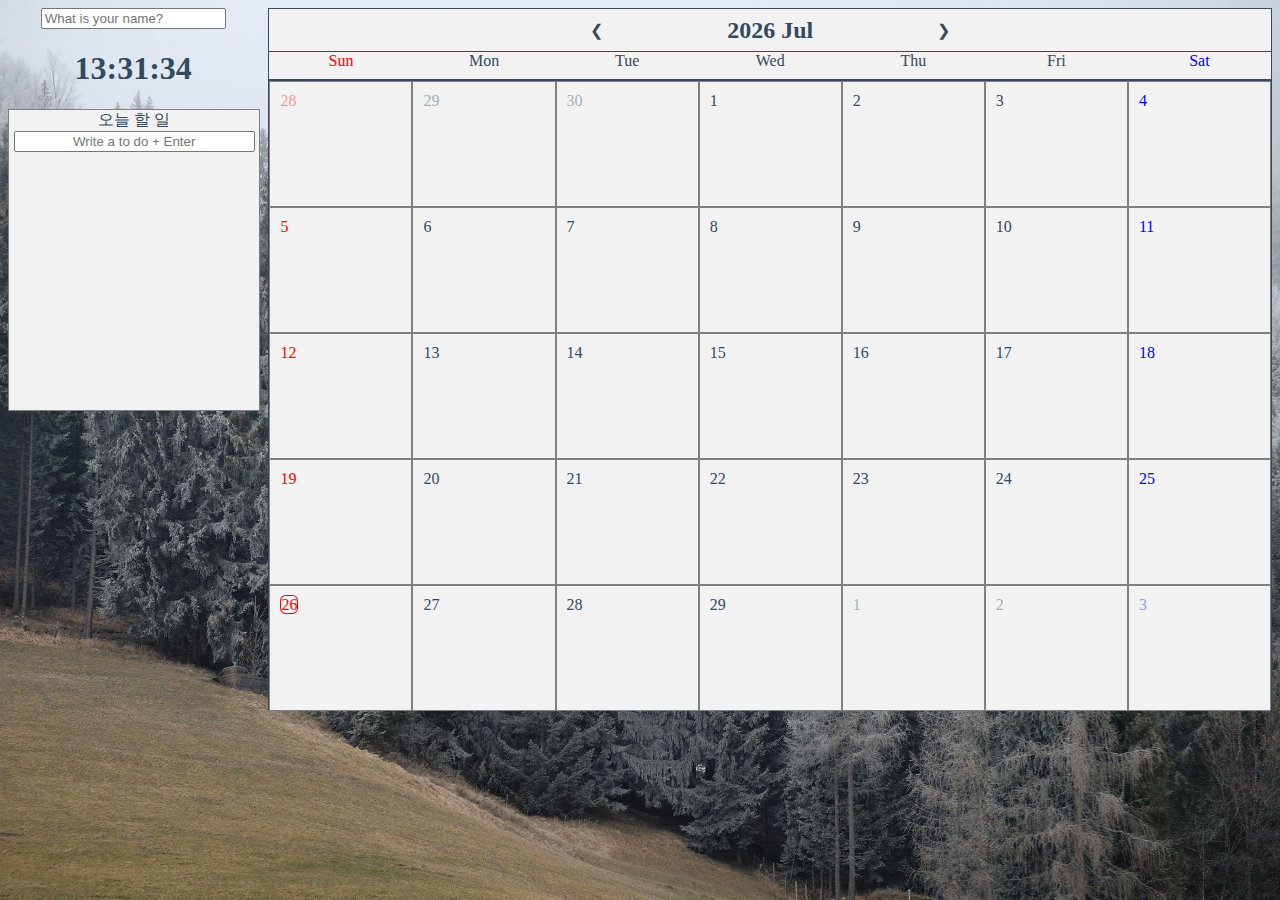
<file: index.html>
<!DOCTYPE html>
<html>
<head>
  <title>Something</title>
  <meta charset = "utf-8">
  <link rel = stylesheet href = "index.css">
  <link rel = stylesheet href = "todoModal.css">
  <link rel = stylesheet href = "calendar.css">
  </head>
  <body>
    <!-- <h1 id = "title" class ="btn">This works!</h1>
    </body>
    <script src = "index.js">
      </script> -->
    <header>
      <div class = "headerWrap">

      </div>
    </header>
    <div class = "bodyWrap">
      <div class = "information">
        <form class = "js-form form">
          <input type = "text" placeholder="What is your name?"/>
        </form>
        <h3 class = "js-greetings greetings"></h3>
        <div class="js-clock">
          <h1>00:00</h1>
        </div>
        <span class = "js-weather"></span>
        <div class = "todoToday">
          <div class = "DayOfTheWeek"><span>오늘 할 일</span></div>
          <form class = "js-toDoForm">
            <input type = "text" placeholder="Write a to do + Enter"/>
          </form>
          <ul class = "js-toDoList"></ul>
        </div>
      </div>

      <div class = "myCalendar">
        <div class = "topOfTheCalendar">
          <div class = "topOfTheCalendar_Y_M">
            <div class = "topOfTheCalendar_leftBtn">&#10094;</div>
            <h2>YYYY M</h2>
            <div class = "topOfTheCalendar_rightBtn">&#10095;</div>
          </div>
          <div class = "topOfTheCalendar_Weekday">
            <span><font color = "red">Sun</font></span>
            <span>Mon</span>
            <span>Tue</span>
            <span>Wed</span>
            <span>Thu</span>
            <span>Fri</span>
            <span><font color = "blue">Sat</font></span>
          </div>
        </div>
        <div class = "todosWrap">
        </div>
      </div>
    <script src = "clock.js"></script>
    <script src = "greeting.js"></script>
    <script src = "todo.js"></script>
    <script src = "bg.js"></script>
    <script src = "weather.js"></script>
    <script src = "todoModal.js"></script>
    <script src = "calendar.js"></script>
  </body>
</html>
</file>
<file: index.css>
body{
  /* background-color: #ecf0f1; */
  background-color : #34495e;


}
/* h1{
  color: #34495e;
} */
div{
  -ms-user-select: none;
-moz-user-select: -moz-none;
-khtml-user-select: none;
-webkit-user-select: none;
user-select: none;

}
body{
  color : #34495e;
}
/* .headerWrap{
  display: flex;
  height: 200px;
  width: 100%;
} */
.bodyWrap{
  width: 100%;
  height: 700px;
  display: flex;
}
.information{
  width: 20%;
  height: 100%;
  text-align: center;
  margin-right: 10px;
}
.todoToday{
  width:100%;
  height: 300px;
  border : 1px solid gray;
  background-color: #F2F2F2;
  margin-top: 5px;
  /* padding: 5px; */
}
.js-toDoForm{
  display: flex;
  justify-content: center;
}
.js-toDoForm input{
  width: 93%;
  text-align: center;
}
.js-toDoList{
  list-style: none;
  padding: 0;
  text-overflow: ellipsis;
}

.clicked{
  color:#7f8c8d;
}

.form,
.greetings{
  display: none;
}
.showing{
  display: block;
}

.bgImage{
  position: absolute;
  top:0;
  left: 0;
  width: 100%;
  height: 100%;
  z-index: -1;
  animation: fadeIn 0.5s linear;
}

@keyframes fadeIn {
  from{
    opacity: 0;
  }
  to{
    opacity: 1;
  }

}
</file>
<file: todoModal.css>
.todoWrap {
  cursor: pointer;
}

.modalWindow {
  position: fixed;
  display: flex;
  justify-content: center;
  align-items: center;
  top:0;
  left: 0;
  width:100%;
  height:100%;
}
.modalContent{
  background-color: white;
  text-align: center;
  position: relative;
  width: 30%;
  height: 40%;
  box-shadow: 0 10px 20px;
}
.modaloverlay{
  width:100%;
  height: 100%;
  position: absolute;
}
.modalHeader{
  border-bottom: 1px solid #E6E6E6 ;
  height: 20%;
  position: relative;
}
.modalDay h2{
  margin: 0;
}
.modalDay{
    height: 100%;
}
.modalCloseBtn{
  position: absolute;
  top: 3%;
  left: 93%;
}
.modalHidden{
  display: none;
}
</file>
<file: calendar.css>
.myCalendar{
  height: 100%;
  width: 80%;
  border: 1px solid;
}
.topOfTheCalendar{
  width: 100%;
  height: 10%;
  background-color: #F2F2F2;
}
.topOfTheCalendar_Y_M{
  height: 60%;
  display: grid;
  grid-template-columns: 1fr 1fr 1fr;
  align-items: center;
}
.topOfTheCalendar_leftBtn{
  text-align: right;
}
.topOfTheCalendar_Y_M h2{
  text-align: center;
  margin: 0;
}
.topOfTheCalendar_rightBtn{
  text-align: left;
}
.topOfTheCalendar_Weekday{
  height: 40%;
  display: grid;
  grid-template-columns: 1fr 1fr 1fr 1fr 1fr 1fr 1fr;
  text-align: center;
  border-top: 1px solid;
}
.todosWrap{
  /* display: grid;
  grid-template-columns: 1fr 1fr 1fr 1fr 1fr 1fr 1fr ;
  grid-template-rows: 1fr 1fr 1fr 1fr 1fr; */
  /* justify-content: center; */
  height: 90%;
  width: 100%;
  border-top: 2px solid;
  background-color: #F2F2F2;
  display: grid;
  grid-template-columns: 1fr 1fr 1fr 1fr 1fr 1fr 1fr;
}
.todoWrap{
  /* height: 95%; */
  /* width: 150px; */
  border : 1px solid gray;
  background-color: #F2F2F2;
  padding: 10px 10px;
}
/* .todoWrapHeader{
  margin-bottom: 2px;
  border-bottom: 1px solid gray;
  text-align: center;
  width: 100%;
  height: 20px;
} */


.calendarTodaySmallDay{
  border: 1px solid;
  border-radius: 30%;
  background-color: red
  color:white;
}
.addOpacity{
  opacity:0.4
}
.SatColor{
  color:blue;
}
.SunColor{
  color:red;
}
</file>
